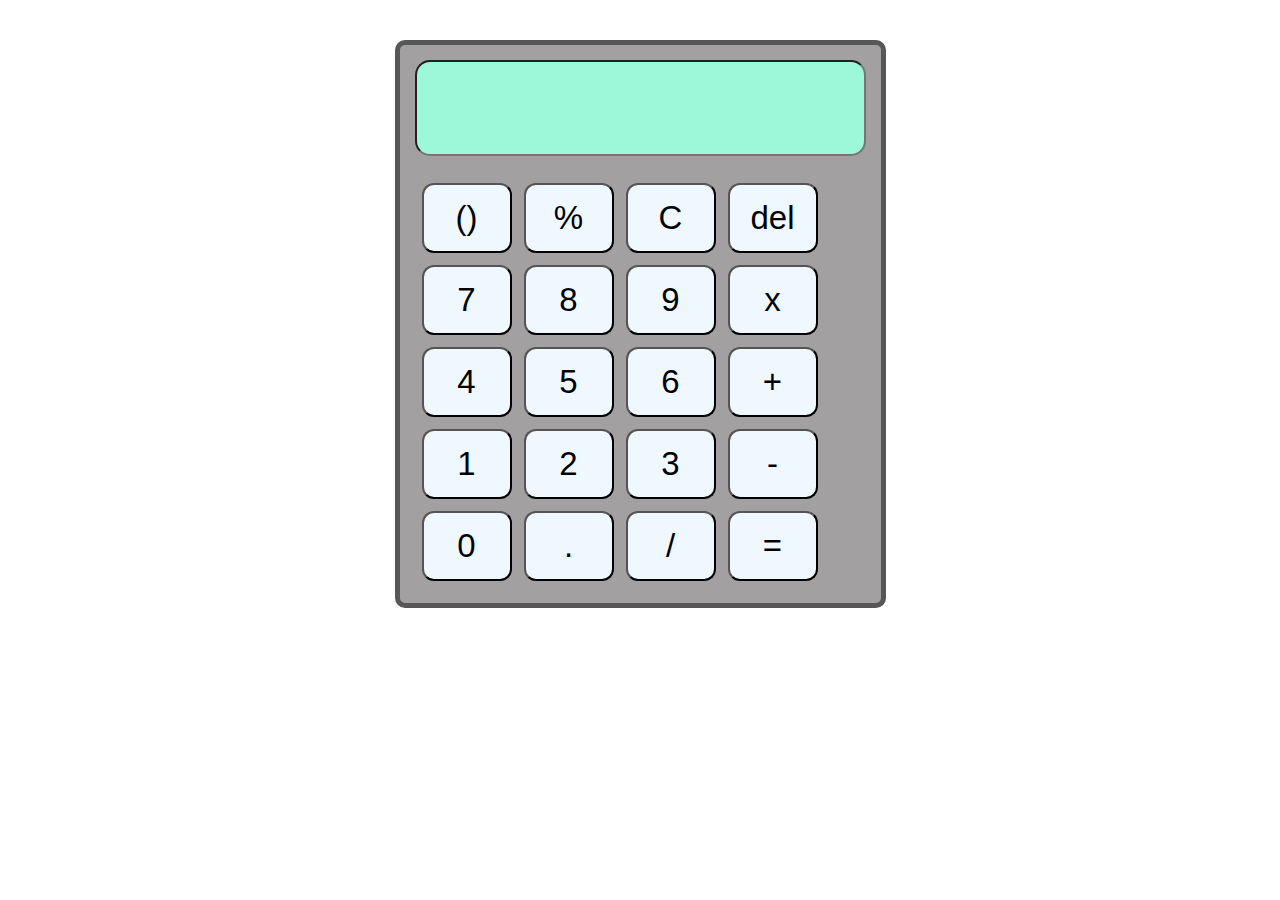
<file: task4/index.html>
<!DOCTYPE html>
<html lang="en">
<head>
    <meta charset="UTF-8">
    <meta http-equiv="X-UA-Compatible" content="IE=edge">
    <meta name="viewport" content="width=device-width, initial-scale=1.0">
    <title>Calculator</title>
    <link rel="stylesheet" href="index.css">
</head>
<body>
    <div class="container">
    <div class="calculator">
        <input type="text" name="screen" id="screen">
        <table>
            <tr>
                <td><button>()</button></td>
                <td><button>%</button></td>
                <td><button>C</button></td>
                <td><button>del</button></td>
            </tr>
            <tr>
                <td><button>7</button></td>
                <td><button>8</button></td>
                <td><button>9</button></td>
                <td><button>x</button></td>
            </tr>
            <tr>
                <td><button>4</button></td>
                <td><button>5</button></td>
                <td><button>6</button></td>
                <td><button>+</button></td>
            </tr>
            <tr>
                <td><button>1</button></td>
                <td><button>2</button></td>
                <td><button>3</button></td>
                <td><button>-</button></td>
            </tr>
            <tr>
                <td><button>0</button></td>
                <td><button>.</button></td>
                <td><button>/</button></td>
                <td><button>=</button></td>
            </tr>
        </table>
    </div>
    </div>

    <script src="index.js"></script>
</body>
</html>
</file>
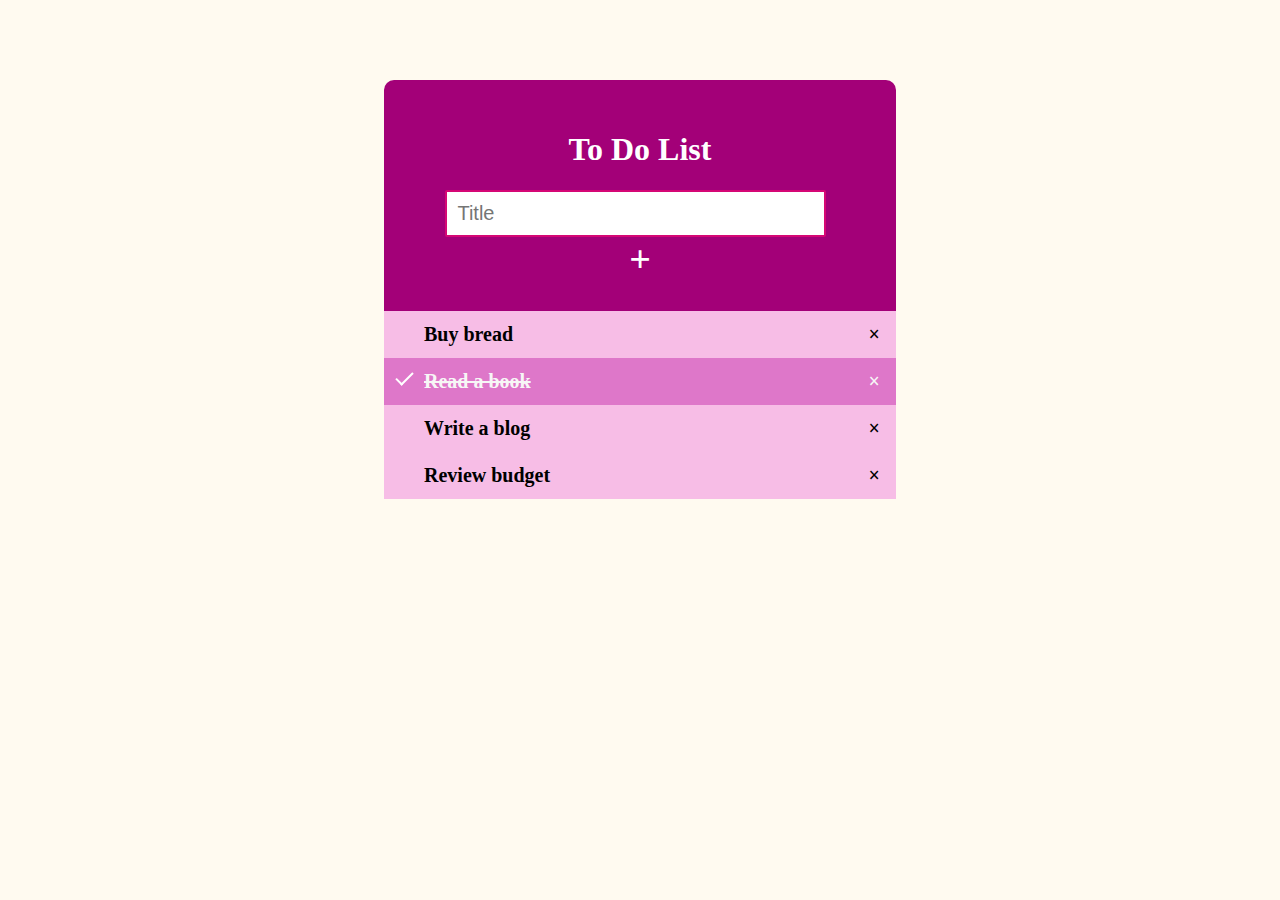
<file: task1/todo.html>
<!DOCTYPE html>
<html lang="en">
<head>
    <meta charset="UTF-8">
    <meta http-equiv="X-UA-Compatible" content="IE=edge">
    <meta name="viewport" content="width=device-width, initial-scale=1.0">
    <title>Document</title>
    <link rel="stylesheet" href="todo.css">
</head>
<body>
    <div id="div" class="header">
        <h1>To Do List</h1>
        <input type="text" id="input" placeholder="Title">
        <span onclick="addElement()" class="add">+</span>
      </div>
      
      <ul id="list">
        <li>Buy bread</li>
        <li class="checked">Read a book</li>
        <li>Write a blog</li>
        <li>Review budget</li>
      </ul>
      <script src="todo.js"></script>
</body>
</html>
</file>
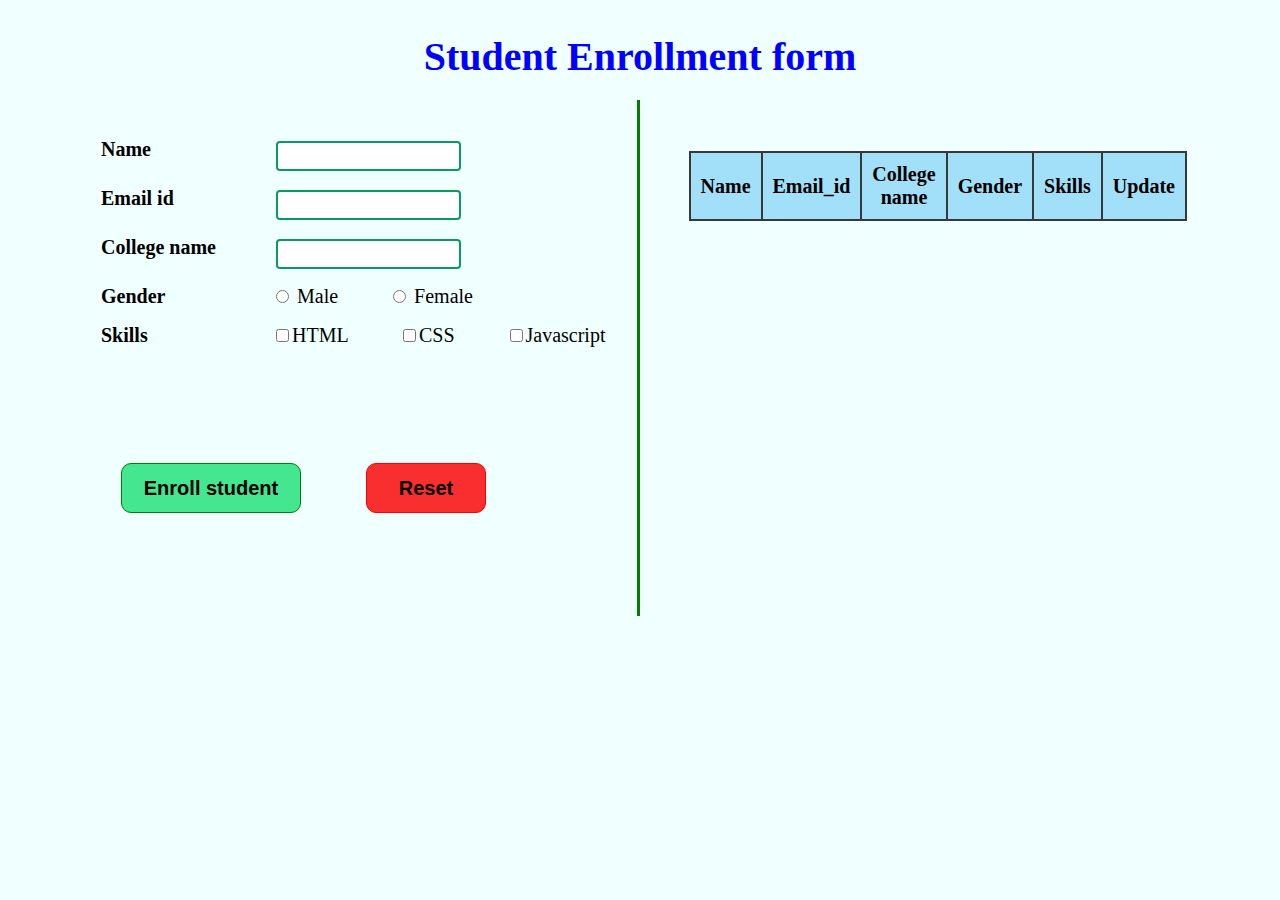
<file: task3/enroll.html>
<!DOCTYPE html>
<html lang="en">
<head>
    <meta charset="UTF-8">
    <meta http-equiv="X-UA-Compatible" content="IE=edge">
    <meta name="viewport" content="width=device-width, initial-scale=1.0">
    <title>Form registration</title>
    <link rel="stylesheet" href="enroll.css">
</head>

<body>
    <h1>Student Enrollment form</h1>
    <div class="vl"></div>    
                <form autocomplete="off" onsubmit="onFormSubmit()">
                    <div>
                        <label for="Name">Name</label>
                        <input type="text" name="name" id="name">
                    </div>
                    <div>
                        <label for="Email">Email id</label>
                        <input type="text" name="email" id="email">
                    </div>
                    <div>
                        <label for="college_name">College name</label>
                        <input type="text" name="clgname" id="clgname">
                    </div>
                    <div id="gender">
                        <label for="gender">Gender</label>
                        <input type="radio" name="gender" value="male"> Male
                        <input type="radio" name="gender" value="female"> Female
                    </div>
                    <div id="skills">
                        <label for="skills">Skills</label>
                        <input type="checkbox" name="language" id="s1" class="lg" value="HTML">HTML
                        <input type="checkbox" name="language" id="s2" class="lg" value="CSS">CSS
                        <input type="checkbox" name="language" id="s3" class="lg" value="Javascript">Javascript
                    </div>


                    <div class="form_action--button">
                        <input type="submit" value="Enroll student">
                        <input type="reset" value="Reset">
                    </div>
                </form>

                <td class="td">
                    <table class="table" id="storeTable">
                        <thead>
                            <tr>
                                <th>Name</th>
                                <th>Email_id</th>
                                <th>College name</th>
                                <th>Gender</th>
                                <th>Skills</th>
                                <th>Update</th>
                            </tr>
                        </thead>
                        <tbody>

                        </tbody>
                    </table>
                </td>
    <script type="text/javascript" src="enroll.js"></script>
</body>
</html>
</file>
<file: task4/index.css>
body{
    margin: 40px;
}

.container{
    text-align: center;
    margin-bottom: 20px;
}

table{
    /* margin: auto; */
    padding-top: 20px;
}

button{
    font-size: 33px;
    background-color:aliceblue;
    width: 90px;
    height: 70px;
    border-radius: 12px;
    margin:4px;
    font-weight:500;  
    
}

input{
    background-color: rgb(157, 247, 217);
    font-size: 34px;
    height: 90px;
    border-radius: 15px;
    text-align: right;
}

.calculator{
    display:inline-block;
    background-color: rgb(162, 160, 160);
    padding: 15px;
    border-radius: 10px;
    border: 5px solid rgb(88, 87, 87);
}
</file>
<file: task1/todo.css>
* { 
  box-sizing: border-box;
}

body{
    margin: auto;
    margin-top: 80px;
    width: 40%;
    background-color: floralwhite;
}

ul {
  margin: 0;
  padding: 0;
  list-style-type: none;
}

ul{
    border-end-end-radius: 10px;
    border-end-start-radius: 10px;
}

ul li {
  cursor: pointer;
  position: relative;
  padding: 12px 8px 12px 40px;
  background: rgb(247, 189, 230);
  font-size: 20px;
  transition: 0.2s;
  font-weight: 900;
}


ul li:hover {
  background: rgb(236, 140, 217);
}

ul li.checked {
  background: rgb(222, 119, 201);
  color: rgb(247, 246, 246);
  text-decoration: line-through;
}

ul li.checked::before {
  content: "";
  position: absolute;
  border-color: #fff;
  border-style: solid;
  border-width: 0 2px 2px 0;
  top: 10px;
  left: 16px;
  transform: rotate(45deg);
  height: 15px;
  width: 7px;
}

.close {
  position: absolute;
  right: 0;
  top: 0;
  padding: 12px 16px 12px 16px;
}

.close:hover {
  background-color: #a30078;
  color: white;
}

.header {
  background-color: #a30078;
  padding: 30px 40px;
  color: rgb(255, 255, 255);
  text-align: center;
  border-start-start-radius: 10px;
  border-start-end-radius: 10px;
}

input {
  margin-right:9px;
  border: 2px solid rgb(213, 7, 117);
  border-radius: 2px;
  width: 88%;
  padding: 10px;
  font-size: 20px;
}

.add {
  padding: 10px;
  font-size: 38px;
  font-weight: 900;
  cursor: pointer;
  border-radius: 50%;
}

.add:hover {
  background-color: white;
  color: #a30078;
}
</file>
<file: task3/enroll.css>
body{
    font-family: 'Times New Roman', Times, serif;
    font-size: 20px ;
    padding: 60px;
    margin: 33px;
    background: azure;
}

h1{
    text-align: center;
    color: blue;
    margin-top: -60px;
    margin-bottom: 50px;
}

.container{
    padding: 5px 20px 15px 20px;
    border: 1.5px solid rgb(140, 224, 106);
    border-radius: 4px;
    display: flex;
    margin: 10px;
}

label{
   display: inline-block;
   width: 120px;
   font-weight: 600;
}

div{
    padding: 8px;
}

input[type="text"], input[type="email"]{
    border: 2px solid rgb(7, 156, 94);
    border-radius: 4px;
    text-align: center;
    align-items: center;
    margin-left: 50px;
    padding-bottom: 10px ;
}

input[type="radio"],input[type="checkbox"]{
    border: 2px solid rgb(7, 156, 94);
    border-radius: 4px;
    text-align: center;
    align-items: center;
    margin-left: 50px;
    padding-bottom: 10px ;
}

.table{
    margin-left: 140px;
    margin-top: -400px;
    border: 1px solid black;
    border-collapse: collapse;
}

.vl{
    border-left: 3px solid green;
    height: 500px;
    position: absolute;
    left: 50%;
    margin-left: -3px;
    top: 100px;
}

#enrolled{
    text-align: center;
    color: blue;
    margin-top: -60px;
    margin-bottom: 50px;
}
.table {
    float:right;
    padding-bottom: 20px;
}
th,  td, tr, .table{
    padding: 10px;
    width: 60px;
    border: 2px solid rgb(56, 56, 56);
}
.td{
    padding: 10px;
    width: 60px;
    border: 2px solid rgb(56, 56, 56);
}

tbody tr:nth-child(odd) {
    background: rgb(255, 212, 185);
}

th{
    background: rgb(162, 223, 249);
}

.delete{
    background: rgb(237, 106, 106);
    border: 1px solid red;
    border-radius: 2px;
    margin-left:20px;
    font-weight: 500;
}

.edit{
    background: rgb(103, 241, 116);
    border: 1px solid green;
    border-radius: 2px;
    margin-left:20px;
    font-weight: 500;
}

input[type="submit"],input[type="reset"]{
    display: inline-block;
    height: 50px;
    border-radius: 10px;
    padding: 10px;
    margin: 30px;
    font-size: 20px;
    font-weight: bold;
}

input[type="submit"]{
    border: 1px solid green;
    width: 180px;
    background: rgb(68, 230, 143);
    margin-left: 20px;
    margin-top: 100px;
}

input[type="submit"]:hover{
    width: 180px;
    color: white;
    background: rgb(11, 197, 98);
}

input[type="reset"]{
    border: 1px solid red;
    width: 120px;
    background: rgb(249, 46, 46);
}

input[type="reset"]:hover{
    width: 120px;
    color: white;
    background: rgb(185, 22, 22);
}
</file>
